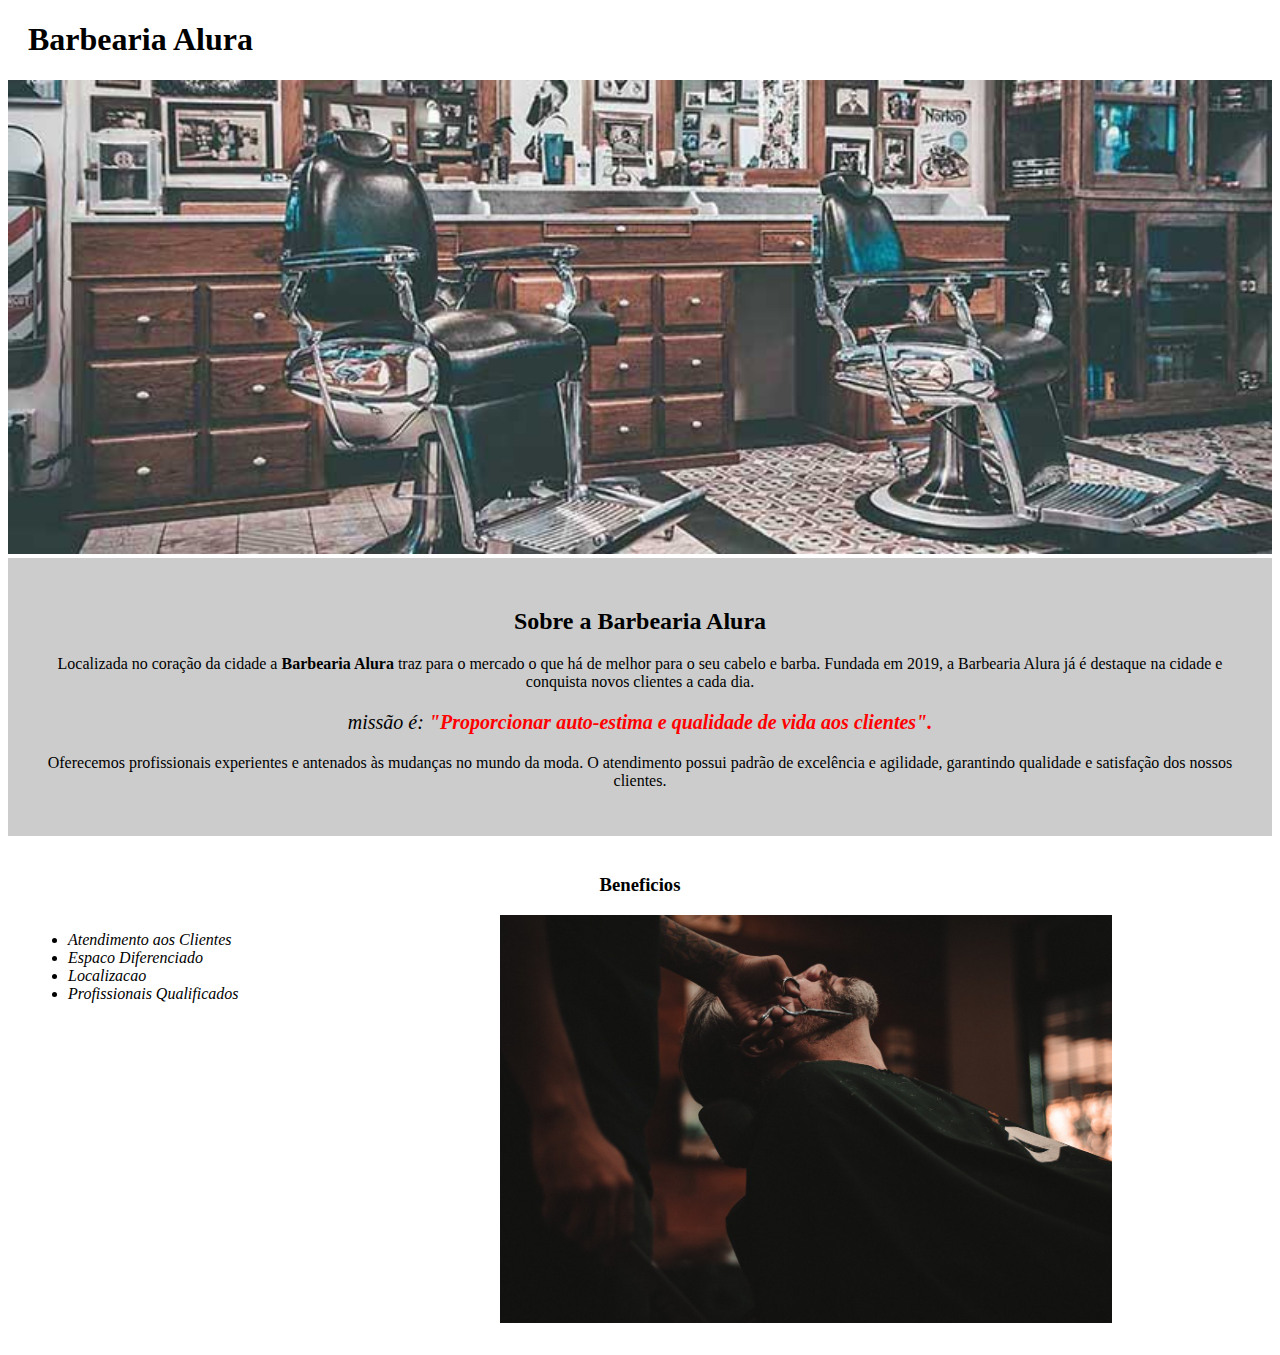
<file: html css aula/index.html>
<!DOCTYPE html>


<html lang="pt-br">
    <head>
        <meta charset="UTF-8">
        <title> Barbearia Alura</title>
        <link rel="stylesheet" href="style-home.css">

    </head>

    <body>

        <header >
            <h1 class="titulo-principal"> Barbearia Alura </h1>
        </header>



        <img id="banner" src="banner.jpg">
        <div class="principal"> 
            <h2 class="titulo-centralizado" >Sobre a Barbearia Alura</h2>
            
            <p>Localizada no coração da cidade a <strong>Barbearia Alura</strong> traz para o mercado o que há de melhor para o seu cabelo e barba. Fundada em 2019, a Barbearia Alura já é destaque na cidade e conquista novos clientes a cada dia.</p>
            <p id="missao"><em>missão é: <strong>"Proporcionar auto-estima e qualidade de vida aos clientes".</strong></em></p>
            <p>Oferecemos profissionais experientes e antenados às mudanças no mundo da moda. O atendimento possui padrão de excelência e agilidade, garantindo qualidade e satisfação dos nossos clientes.</p>
        </div>

        <div class="beneficios">
            <h3 class="titulo-centralizado" >Beneficios</h3>

            <ul>
                <li class="itens">Atendimento aos Clientes</li>
                <li class="itens">Espaco Diferenciado</li class="itens">
                <li class="itens">Localizacao</li>
                <li class="itens">Profissionais Qualificados</li>
            </ul>
            
            <img src="beneficios.jpg" class="imagembeneficios"> 
        </div>
    </body>
</html>
</file>
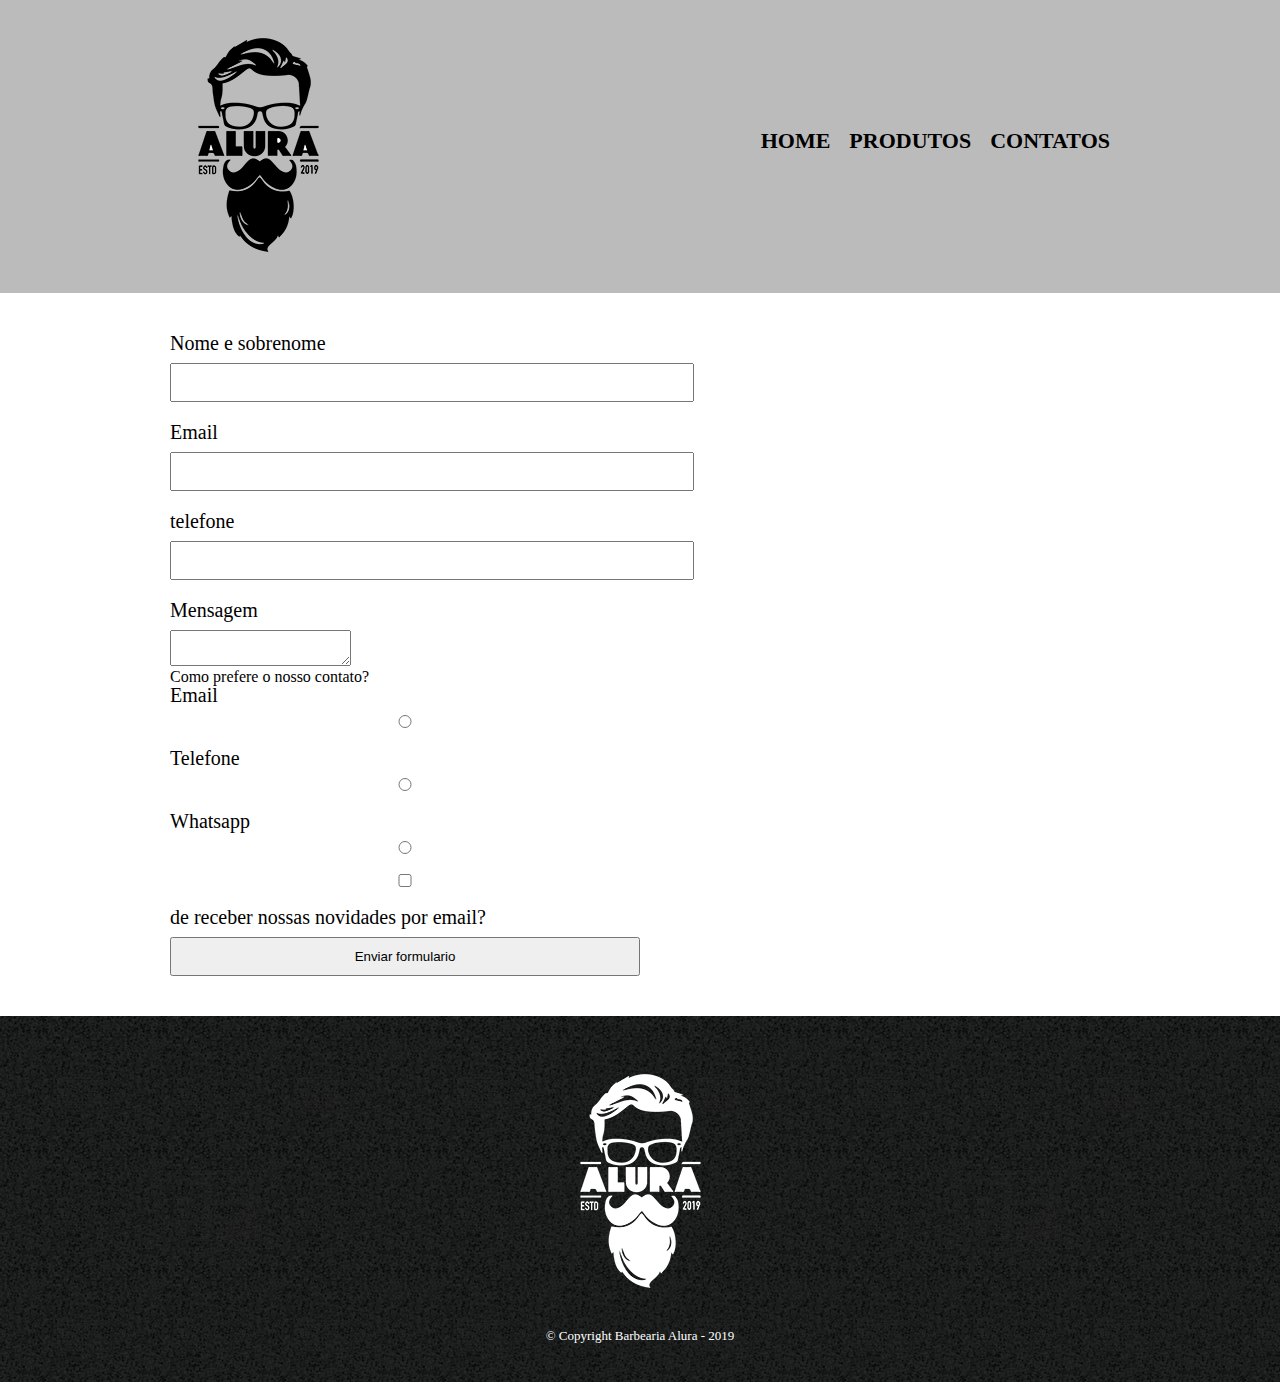
<file: html css aula/contato.html>
<!DOCTYPE html>
<html>
    <head>
        <meta charset="UTF-8">
        <title>Contato - Barbearia Alura</title>
        <link rel="stylesheet" href="reset.css">
        <link rel="stylesheet" href="style.css">

    </head>

    <body>
        <header>
            <div class="caixa">
                <h1><img src="logo.png"></h1>

                <nav>
                    <ul>
                        <li><a href="index.html">Home</a></li>
                        <li><a href="produtos.html">Produtos</a></li>
                        <li><a href="contato.html">Contatos</a></li>
                    </ul>
                </nav>
            </div>
        </header>

        <main>
            <form>
                <label for="nomesobrenome">Nome e sobrenome</label>
                <input type="text" id="nomesobrenome">

                <label for="email">Email</label>
                <input type="text" id="email">

                <label for="telefone">telefone</label>
                <input type="text" id="telefone">


                <label id="mensagem">Mensagem</label>
                <textarea id="mensagem"></textarea>

                <div>
                    <p>Como prefere o nosso contato?</p>

                    <label for="radio-email">Email</label>
                    <input type="radio" name="contato" value="email" id="radio-email">

                    <label for="radio-telefone">Telefone</label>
                    <input type="radio" name="contato" value="telefone" id="radio-telefone">
                    
                    <label for="radio-whatsapp">Whatsapp</label>
                    <input type="radio" name="contato" value="whatsapp" id="radio-whatsapp">
                </div>

                <label><input type="checkbox"> de receber nossas novidades por email?</label>

                <input type="submit" value="Enviar formulario">


            </form>
        </main>

        <footer>
            <img src="logo-branco.png">
            <p class="copyright">&copy; Copyright Barbearia Alura - 2019</p>
        </footer>
    </body>
</html>
</file>
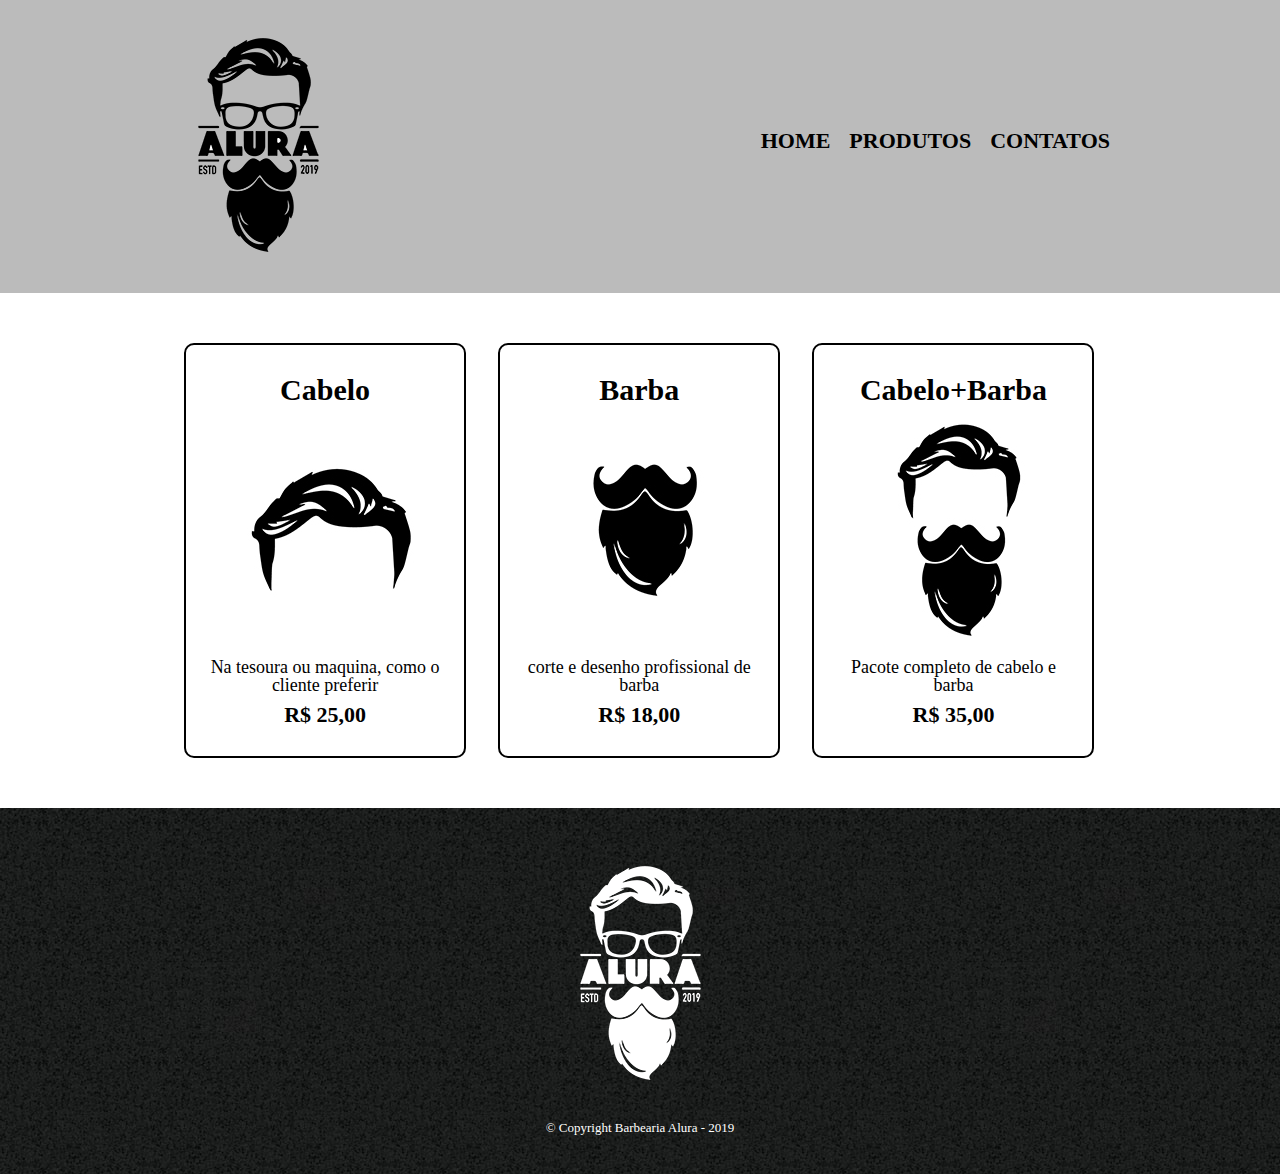
<file: html css aula/produtos.html>
<!DOCTYPE html>
<html>
    <head>
        <meta charset="UTF-8">
        <title>Produtos - Barbearia Alura</title>
        <link rel="stylesheet" href="reset.css">
        <link rel="stylesheet" href="style.css">
    </head>

    <body>
        <header>
            <div class="caixa">
                <h1><img src="logo.png"></h1>

                <nav>
                    <ul>
                        <li><a href="index.html">Home</a></li>
                        <li><a href="produtos.html">Produtos</a></li>
                        <li><a href="contato.html">Contatos</a></li>
                    </ul>
                </nav>
            </div>
        </header>

        
        <main >
            <ul class="produtos" >
                <li>
                    <h2>Cabelo</h2>
                    <img src="cabelo.jpg">
                    <p class="produto-descricao">Na tesoura ou maquina, como o cliente preferir</p>
                    <p class="produto-preco">R$ 25,00</p>
                </li>

                <li>
                    <h2>Barba</h2>
                    <img src="barba.jpg">
                    <p class="produto-descricao" >corte e desenho profissional de barba</p>
                    <p class="produto-preco" >R$ 18,00</p>
                </li>

                <li>
                    <h2>Cabelo+Barba</h2>
                    <img src="cabelo+barba.jpg">
                    <p class="produto-descricao" >Pacote completo de cabelo e barba</p>
                    <p class="produto-preco" >R$ 35,00</p>
                </li>
            </ul>

        </main>

        <footer>
            <img src="logo-branco.png">
            <p class="copyright">&copy; Copyright Barbearia Alura - 2019</p>
        </footer>
    </body>
</html>
</file>
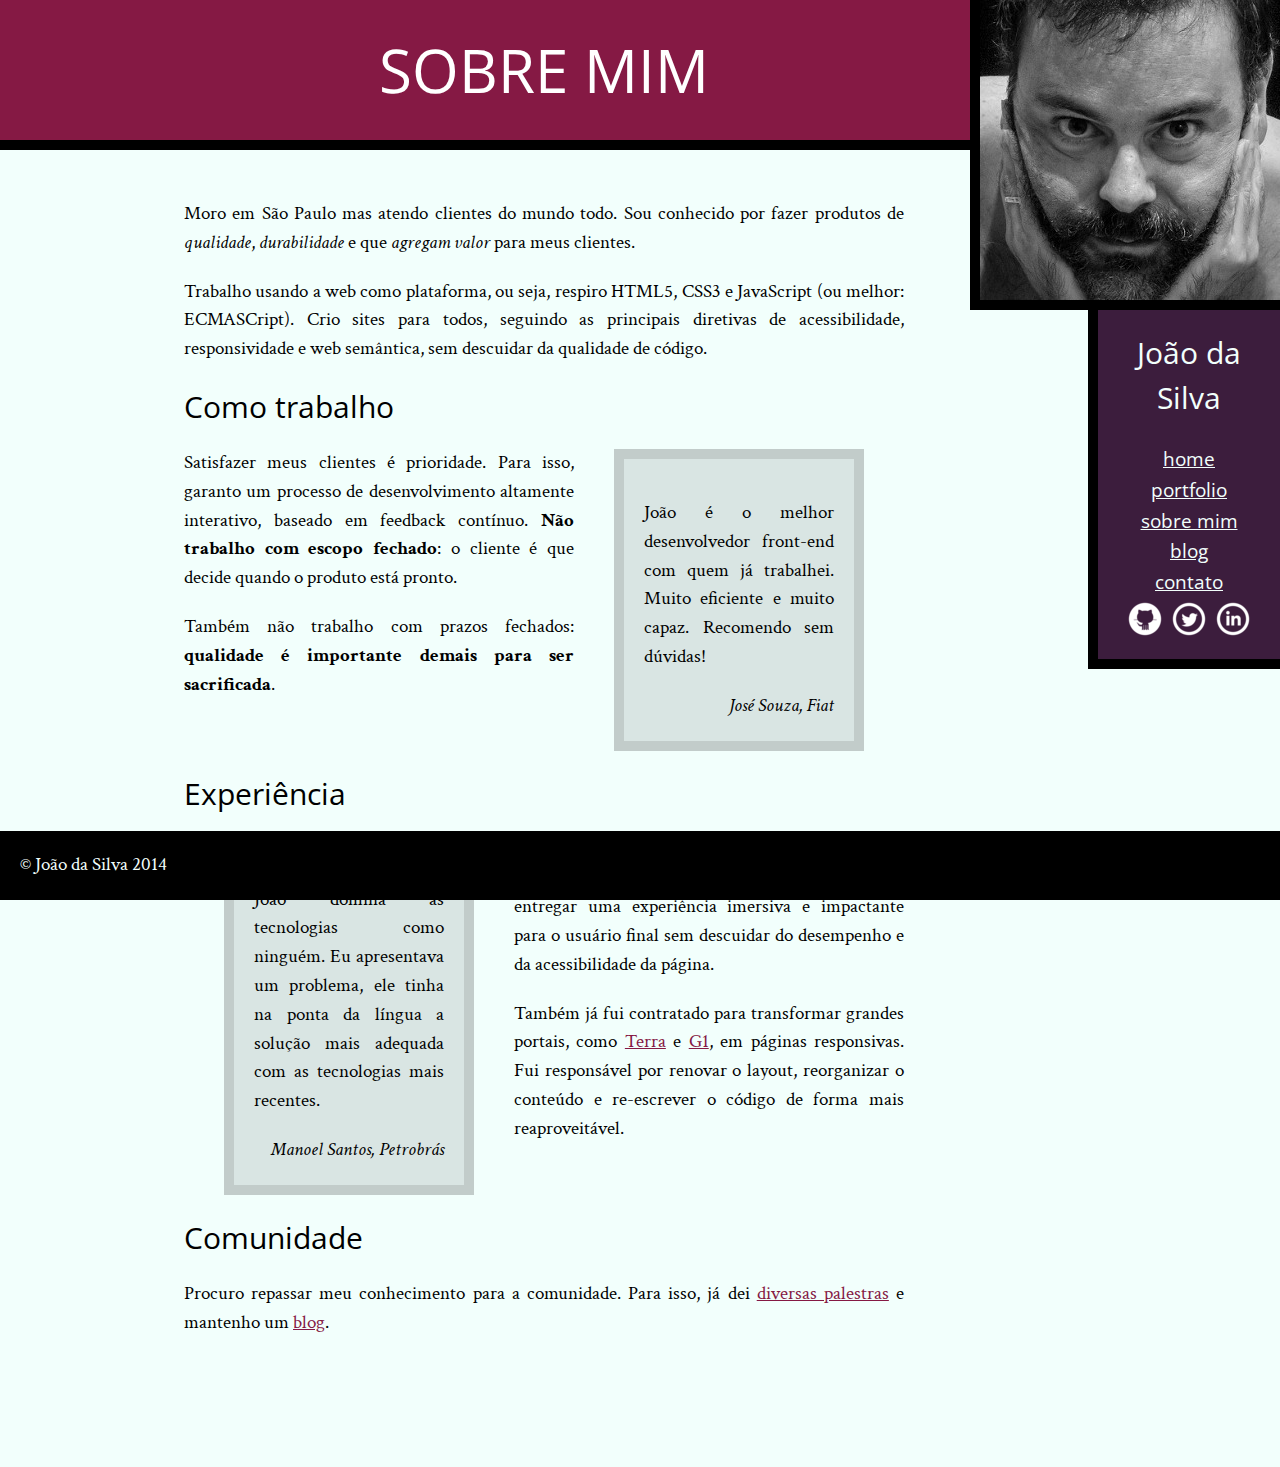
<file: html css aula/CursoHTML-master/bio.html>
<!DOCTYPE html>
<html>
	<head>
		<title>Biografia - João da Silva</title>
		<meta charset="utf-8">
		<link rel="icon" href="img/favicon.png">
		<link rel="stylesheet" href="css/reset.css">
		<link rel="stylesheet" href="css/site.css">
		<link rel="stylesheet" href="css/bio.css">
		<link rel="stylesheet" href="http://fonts.googleapis.com/css?family=Crimson+Text:400,400italic,600">
		<link rel="stylesheet" href="http://fonts.googleapis.com/css?family=Open+Sans+Condensed:700">
	</head>
	<body>
		<main>
			<h1 class="titulo-principal">Sobre mim</h1>

			<div class="container">
				<p>Moro em São Paulo mas atendo clientes do mundo todo. Sou conhecido por fazer produtos de <em>qualidade</em>, <em>durabilidade</em> e que <em>agregam valor</em> para meus clientes.</p>

				<p>Trabalho usando a web como plataforma, ou seja, respiro HTML5, CSS3 e JavaScript (ou melhor: ECMASCript). Crio sites para todos, seguindo as principais diretivas de acessibilidade, responsividade e web semântica, sem descuidar da qualidade de código.</p>

				<h2 class="subtitulo-texto">Como trabalho</h2>

				<blockquote class="citacao-bio fiat">
					<p>João é o melhor desenvolvedor front-end com quem já trabalhei. Muito eficiente e muito capaz. Recomendo sem dúvidas!</p>
					<cite>José Souza, Fiat</cite>
				</blockquote>

				<p>Satisfazer meus clientes é prioridade. Para isso, garanto um processo de desenvolvimento altamente interativo, baseado em feedback contínuo. <strong>Não trabalho com escopo fechado</strong>: o cliente é que decide quando o produto está pronto.</p>

				<p>Também não trabalho com prazos fechados: <strong>qualidade é importante demais para ser sacrificada</strong>.</p>

				<h2 class="subtitulo-texto">Experiência</h2>

				<blockquote class="citacao-bio petrobras">
					<p>João domina as tecnologias como ninguém. Eu apresentava um problema, ele tinha na ponta da língua a solução mais adequada com as tecnologias mais recentes.</p>
					<cite>Manoel Santos, Petrobrás</cite>
				</blockquote>

				<p>Já desenvolvi projetos para grandes empresas como <a href="http://www.bmw.com">BMW</a>, <a href="http://www.uol.com.br">UOL</a> e <a href="http://www.ibm.com.br">IBM</a>. Neles, o foco principal era entregar uma experiência imersiva e impactante para o usuário final sem descuidar do desempenho e da acessibilidade da página.</p>

				<p>Também já fui contratado para transformar grandes portais, como <a href="http://www.terra.com.br">Terra</a> e <a href="http://www.g1.globo.com">G1</a>, em páginas responsivas. Fui responsável por renovar o layout, reorganizar o conteúdo e re-escrever o código de forma mais reaproveitável.</p>

				<h2 class="subtitulo-texto">Comunidade</h2>

				<p>Procuro repassar meu conhecimento para a comunidade. Para isso, já dei <a href="portfolio.html">diversas palestras</a> e mantenho um <a href="blog.html">blog</a>.</p>
			</div>
		</main>
		<img src="img/eu.jpg" alt="Foto de João da Silva" class="minha-foto">
		<aside class="navegacao-site">
			<h1>João da Silva</h1>
			<nav>
				<ul>
					<li><a href="index.html">Home</a></li>
					<li><a href="portfolio.html">Portfolio</a></li>
					<li><a href="bio.html">Sobre mim</a></li>
					<li><a href="blog.html">Blog</a></li>
					<li><a href="contato.html">Contato</a></li>
				</ul>
			</nav>
			<ul class="icones-redes-sociais">
				<li>
					<a class="github" href="https://github.com/joaodasilva">
						Github
					</a>
				</li>
				<li>
					<a class="twitter" href="https://twitter.com/joaodasilva">
						Twitter
					</a>
				</li>
				<li>
					<a class="linkedin" href="https://br.linkedin.com/pub/joão-da-silva/32/4/508">
						LinkedIn
					</a>
				</li>
			</ul>
		</aside>
		<footer class="rodape-pagina">
			&copy; João da Silva 2014
		</footer>
	</body>
</html>
</file>
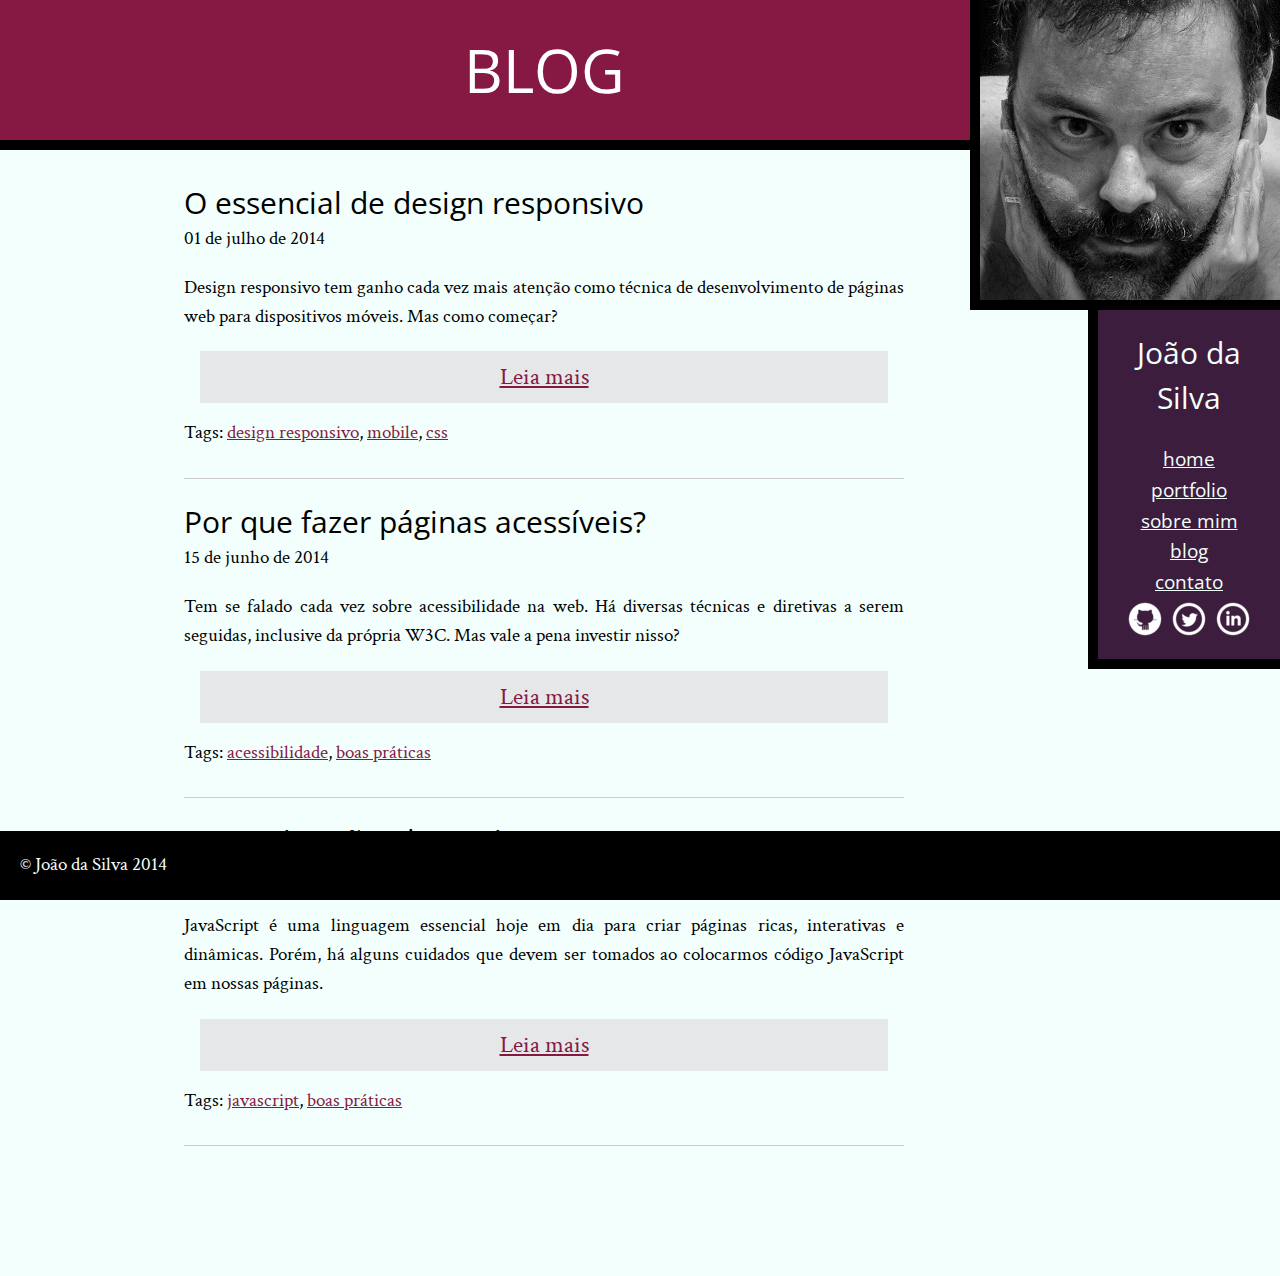
<file: html css aula/CursoHTML-master/blog.html>
<!DOCTYPE html>
<html>
	<head>
		<title>Blog - João da Silva</title>
		<meta charset="utf-8">
		<link rel="icon" href="img/favicon.png">
		<link rel="stylesheet" href="css/reset.css">
		<link rel="stylesheet" href="css/site.css">
		<link rel="stylesheet" href="css/blog.css">
		<link rel="stylesheet" href="http://fonts.googleapis.com/css?family=Crimson+Text:400,400italic,600">
		<link rel="stylesheet" href="http://fonts.googleapis.com/css?family=Open+Sans+Condensed:700">
	</head>
	<body>
		<main>
			<h1 class="titulo-principal">Blog</h1>

			<div class="container">
				<article class="artigo">
					<h2 class="subtitulo-texto">O essencial de design responsivo</h2>
					<time datetime="2014-07-01">01 de julho de 2014</time>

					<p>Design responsivo tem ganho cada vez mais atenção como técnica de desenvolvimento de páginas web para dispositivos móveis. Mas como começar?</p>

					<a class="leia-mais" href="#">Leia mais</a>
					<footer>Tags: <a href="#">design responsivo</a>, <a href="#">mobile</a>, <a href="#">css</a></footer>
				</article>

				<article class="artigo">
					<h2 class="subtitulo-texto">Por que fazer páginas acessíveis?</h2>
					<time datetime="2014-06-15">15 de junho de 2014</time>

					<p>Tem se falado cada vez sobre acessibilidade na web. Há diversas técnicas e diretivas a serem seguidas, inclusive da própria W3C. Mas vale a pena investir nisso?</p>

					<a class="leia-mais" href="#">Leia mais</a>
					<footer>Tags: <a href="#">acessibilidade</a>, <a href="#">boas práticas</a></footer>
				</article>

				<article class="artigo">
					<h2 class="subtitulo-texto">JavaScript não obstrusivo</h2>
					<time datetime="2014-05-28">28 de maio de 2014</time>

					<p>JavaScript é uma linguagem essencial hoje em dia para criar páginas ricas, interativas e dinâmicas. Porém, há alguns cuidados que devem ser tomados ao colocarmos código JavaScript em nossas páginas.</p>
					
					<a class="leia-mais" href="#">Leia mais</a>
					<footer>Tags: <a href="#">javascript</a>, <a href="#">boas práticas</a></footer>
				</article>
			</div>
		</main>
		<img src="img/eu.jpg" alt="Foto de João da Silva" class="minha-foto">
		<aside class="navegacao-site">
			<h1>João da Silva</h1>
			<nav>
				<ul>
					<li><a href="index.html">Home</a></li>
					<li><a href="portfolio.html">Portfolio</a></li>
					<li><a href="bio.html">Sobre mim</a></li>
					<li><a href="blog.html">Blog</a></li>
					<li><a href="contato.html">Contato</a></li>
				</ul>
			</nav>
			<ul class="icones-redes-sociais">
				<li>
					<a class="github" href="https://github.com/joaodasilva">
						Github
					</a>
				</li>
				<li>
					<a class="twitter" href="https://twitter.com/joaodasilva">
						Twitter
					</a>
				</li>
				<li>
					<a class="linkedin" href="https://br.linkedin.com/pub/joão-da-silva/32/4/508">
						LinkedIn
					</a>
				</li>
			</ul>
		</aside>
		<footer class="rodape-pagina">
			&copy; João da Silva 2014
		</footer>
	</body>
</html>
</file>
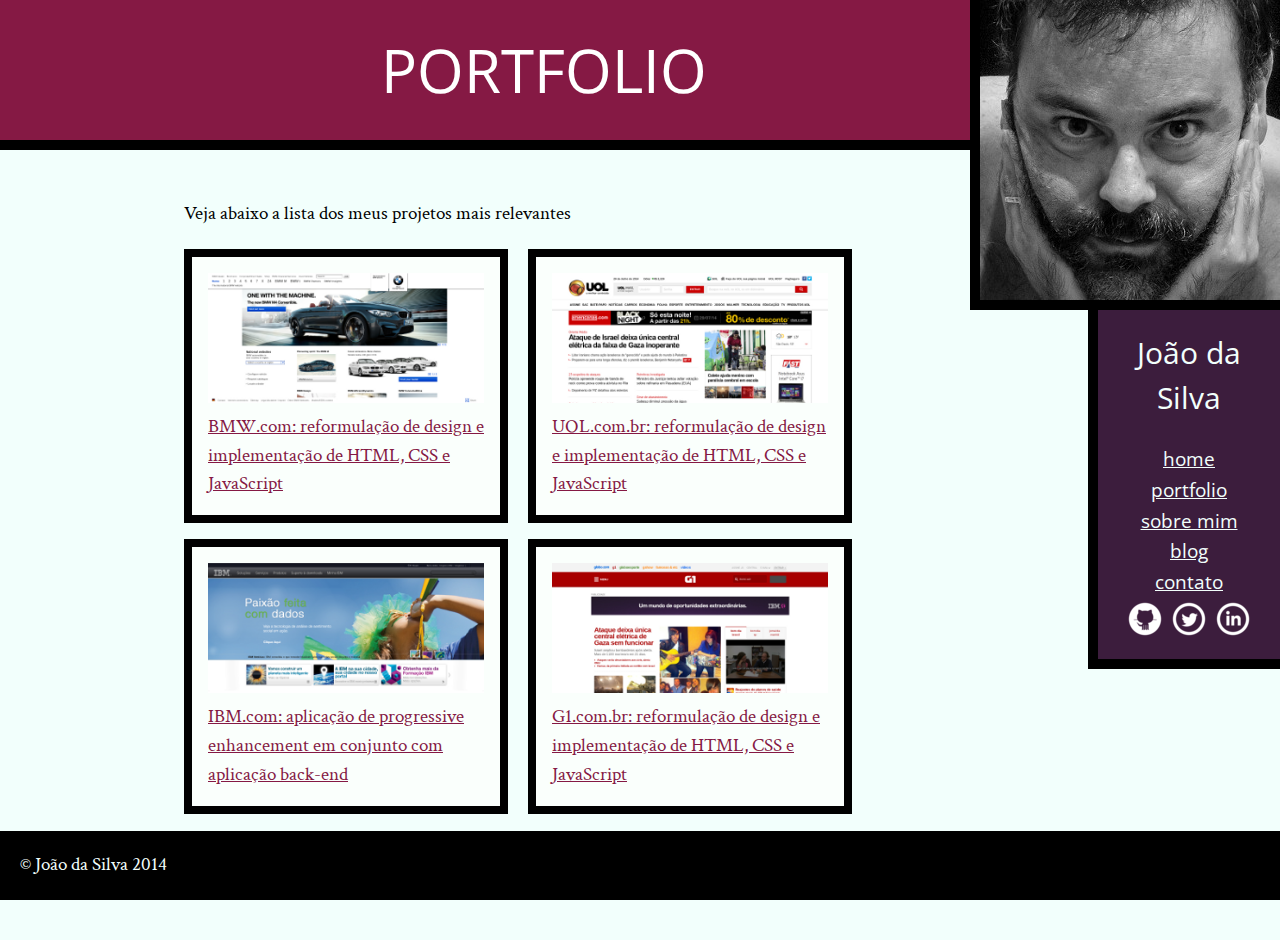
<file: html css aula/CursoHTML-master/portfolio.html>
<!DOCTYPE html>
<html>
	<head>
		<title>Portfolio - João da Silva</title>
		<meta charset="utf-8">
		<link rel="icon" href="img/favicon.png">
		<link rel="stylesheet" href="css/reset.css">
		<link rel="stylesheet" href="css/site.css">
		<link rel="stylesheet" href="css/portfolio.css">
		<link rel="stylesheet" href="http://fonts.googleapis.com/css?family=Crimson+Text:400,400italic,600">
		<link rel="stylesheet" href="http://fonts.googleapis.com/css?family=Open+Sans+Condensed:700">
	</head>
	<body>
		<main>
			<h1 class="titulo-principal">Portfolio</h1>
			<div class="container">
				<p>Veja abaixo a lista dos meus projetos mais relevantes</p>
				<ul class="portfolio">
					<li>
						<a href="http://bmw.com">
							<figure>
								<img src="img/bmw.png" alt="Site da BMW">
								<figcaption>BMW.com: reformulação de design e implementação de HTML, CSS e JavaScript</figcaption>
							</figure>
						</a>
					</li>
					<li>
						<a href="http://uol.com.br">
							<figure>
								<img src="img/uol.png" alt="Front-page da UOL">
								<figcaption>UOL.com.br: reformulação de design e implementação de HTML, CSS e JavaScript</figcaption>
							</figure>
						</a>
					</li>
					<li>
						<a href="http://www.ibm.com.br">
							<figure>
								<img src="img/ibm.png" alt="Site da IBM">
								<figcaption>IBM.com: aplicação de progressive enhancement em conjunto com aplicação back-end</figcaption>
							</figure>
						</a>
					</li>
					<li>
						<a href="http://g1.com.br">
							<figure>
								<img src="img/g1.png" alt="Front-page do portal G1">
								<figcaption>G1.com.br: reformulação de design e implementação de HTML, CSS e JavaScript</figcaption>
							</figure>
						</a>
					</li>
				</ul>
			</div>
		</main>
		<img src="img/eu.jpg" alt="Minha foto" class="minha-foto">
		<aside class="navegacao-site">
			<h1>João da Silva</h1>
			<nav>
				<ul>
					<li><a href="index.html">Home</a></li>
					<li><a href="portfolio.html">Portfolio</a></li>
					<li><a href="bio.html">Sobre mim</a></li>
					<li><a href="blog.html">Blog</a></li>
					<li><a href="contato.html">Contato</a></li>
				</ul>
			</nav>
			<ul class="icones-redes-sociais">
				<li>
					<a href="https://github.com/joaodasilva" class="github">
						Github
					</a>
				</li>
				<li>
					<a href="https://twitter.com/joaodasilva" class="twitter">
						Twitter
					</a>
				</li>
				<li>
					<a href="https://br.linkedin.com/pub/joão-da-silva/32/4/508" class="linkedin">
						LinkedIn
					</a>
				</li>
			</ul>
		</aside>
		<footer class="rodape-pagina">
			&copy; João da Silva 2014
		</footer>
	</body>
</html>
</file>
<file: html css aula/style-home.css>
#banner{
    width: 100%
}

.principal {
    background:#cccccc;
    padding:30px
}

.titulo-principal {
    padding-left: 20px;
}

.titulo-centralizado {
    text-align: center
}

p {
    text-align: center
}

#missao {
    font-size: 20px
}

em strong {
    color: red;
}

.itens {
    font-style: italic
}

.beneficios {
    background: #ffffff;
    padding:20px
}


ul {
    display: inline-block;
    vertical-align: top;
    width: 20%;
    margin-right: 15%
}
.imagembeneficios {
    width: 50%;

}
</file>
<file: html css aula/style.css>
header {
    background: #BBBBBB;
    padding: 20px 0;
}

.caixa {
    position: relative;
    width: 940px;
    margin: 0 auto;
}

nav {
    position: absolute;
    top: 110px;
    right: 0;
}

nav li {
    display: inline;
    margin: 0 0 0 15px
}

nav a {
    text-transform: uppercase;
    color: #000000;
    font-weight: bold;
    font-size: 22px;
    text-decoration: none;

}

nav a:hover {
    color: #c78c19;
    text-decoration: underline;
}

.produtos {
    width: 940px;
    margin: 0 auto;
    padding: 50px 0 ;
}

.produtos li {
    display: inline-block;
    text-align: center;
    width: 30%;
    vertical-align: top;
    margin: 0 1.5%;
    padding: 30px 20px ;
    box-sizing: border-box;
    border: 2px solid #000000;
    border-radius: 10px;

}

.produtos li:hover {
    border-color: #c78c19;
}

.produtos li:hover h2 {
    font-size: 34px;
}

.produtos h2 {
    font-size:  30px;
    font-weight: bold;
}

.produto-descricao {
    font-size: 18px;
}

.produto-preco {
    font-size: 22px;
    font-weight: bold;
    margin-top: 10PX;
}


footer {
    text-align: center;
    background: url(bg.jpg);
    padding: 40px 0;
}

.copyright {
    color: #FFFFFF;
    font-size: 13px;
    margin: 20px 0 0;
}

main {
    width: 940px;
    margin: 0 auto;
}

form {
    margin: 40px 0;
}

form label {
    display: block;
    font-size: 20px;
    margin: 0 0 10px;

}

form input {
    display: block;
    margin: 0 0 20px;
    padding: 10px 25px;
    width: 50%;
    
}
</file>
<file: html css aula/CursoHTML-master/css/site.css>
body {
	font-family: "Crimson Text", "Times New Roman", serif;
	background-color: #F2FFFC;
	font-size: 120%;
	line-height: 1.5;
}

h1, h2 {
	font-family: "Open Sans Condensed", "Arial", sans-serif;
}

.titulo-principal {
	text-align: center;
	background-color: #851944;
	color: #FFF;
	padding: 25px;
	border-bottom: 10px solid black;
	font-size: 60px;
	text-transform: uppercase;
}

p {
	text-align: justify;
	margin: 20px 0;
}

.navegacao-site {
	text-align: center;
	background-color: #3C1D3D;
	color: #F2FFFC;
}

.rodape-pagina {
	background-color: #000;
	color: #F2FFFC;
	clear: both;
	position: fixed;
	bottom: 0;
	left: 0;
	width: 100%;
}

main a {
	color: #851944;
}

.navegacao-site a {
	color: inherit;
	font-family: "Open Sans Condensed", sans-serif;
}

.navegacao-site, .rodape-pagina {
    padding: 20px;
}

.container {
	width: 720px;
	margin: auto;
	padding: 30px 0;
}

.navegacao-site h1 {
	font-size: 30px;
	margin-bottom: 25px;
}

strong {
	font-weight: bold;
}

em {
	font-style: italic;
}

.subtitulo-texto {
	font-size: 30px;
	clear: both;
}

.icones-redes-sociais li {
	display: inline-block;
}

nav a {
	text-transform: lowercase;
}

.icones-redes-sociais a {
	width: 40px;
	height: 40px;
	display: block;
	text-indent: -99999px;
}

.github {
	background-image: url(../img/github.png);
}

.twitter {
	background-image: url(../img/twitter.png);
}

.linkedin {
	background-image: url(../img/linkedin.png);
}

main {
	float: left;
	width: 85%;
	padding-bottom: 80px;
}

.minha-foto, .navegacao-site {
	float: right;
	box-sizing: border-box;
	border-left: 10px solid black;
	border-bottom: 10px solid black;
}

.minha-foto {
	position: absolute;
	top: 0;
	right: 0;
}

.navegacao-site {
	width: 15%;
	position: relative;
	top: 310px;
}
</file>
<file: html css aula/CursoHTML-master/css/bio.css>
.citacao-bio {
	background-color: #D9E5E3;
	border: 10px solid #C2CCCA;
	width: 250px;
	box-sizing: border-box;
	margin: 20px 40px;
	padding: 20px;
}

.fiat {
	float: right;
}

.petrobras {
	float: left;
}

cite {
	font-style: italic;
	float: right;
}
</file>
<file: html css aula/CursoHTML-master/css/blog.css>
.artigo {
	padding-bottom: 30px;
	border-bottom: 1px solid #ccc;
	margin-bottom: 20px;
}

.leia-mais {
	padding: 8px;
	margin: 16px;
	display: block;
	font-size: 24px;
	text-align: center;
	background-color: #E6E7E8;
}
</file>
<file: html css aula/CursoHTML-master/css/portfolio.css>
.portfolio li {
	display: inline-block;
	border: 8px solid black;
	background-color: #FAFFFC;
	width: 45%;
	box-sizing: border-box;
	padding: 16px;
	margin-right: 16px;
	margin-bottom: 16px;
}

.portfolio img {
	width: 100%;
}
</file>
